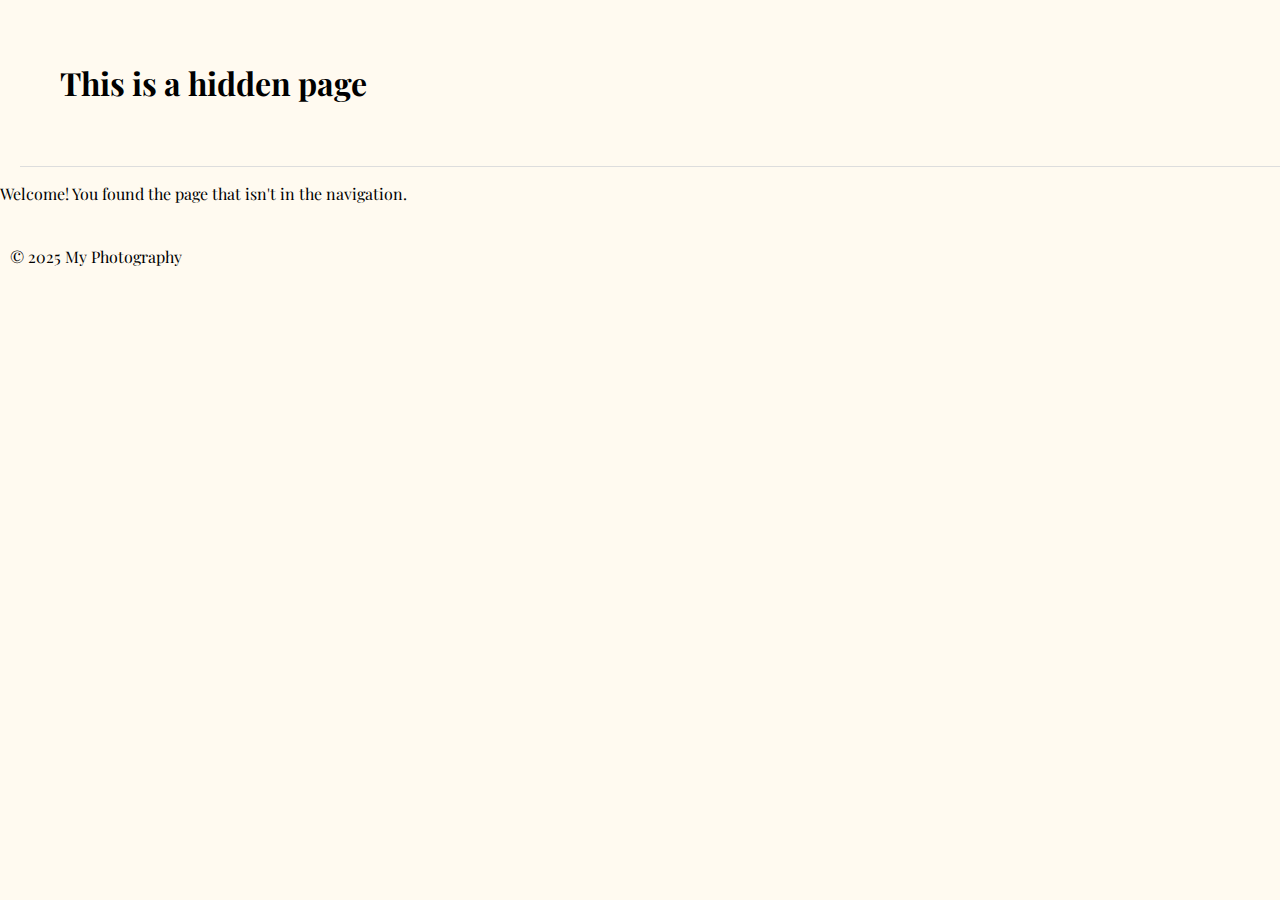
<file: photography-portfolio/extras.html>
<!DOCTYPE html>
<html lang="en">
<head>
     <link rel="preconnect" href="https://fonts.googleapis.com">
<link rel="preconnect" href="https://fonts.gstatic.com" crossorigin>
<link href="https://fonts.googleapis.com/css2?family=Montserrat:ital,wght@0,100..900;1,100..900&family=Playfair+Display:ital,wght@0,400..900;1,400..900&display=swap" rel="stylesheet">
    <meta charset="UTF-8">
    <meta name="viewport" content="width=device-width, initial-scale=1.0">
    <meta name="description" content="Photography Portfolio">
    <title>dj mcerlane</title>
    <link rel="stylesheet" href="style.css">
</head>
<body>
    <header>
        <h1>This is a hidden page</h1>
    </header>
        <p>Welcome! You found the page that isn't in the navigation.</p>
    </main>
    <footer>
        <p>© 2025 My Photography</p>
    </footer>
</body>
</html>
</file>
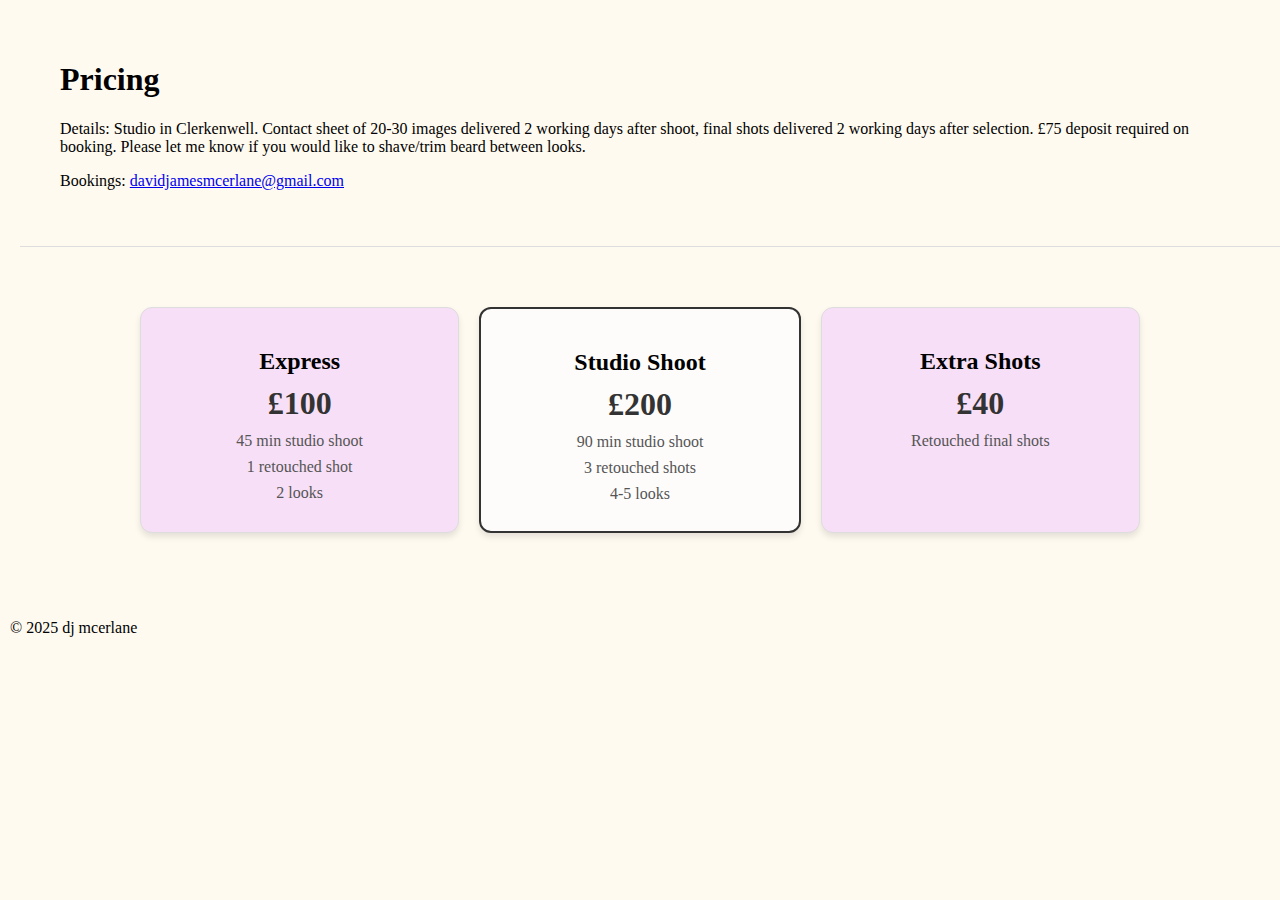
<file: photography-portfolio/pricing.html>
<!DOCTYPE html>
<html lang="en">
<head>
  <meta charset="UTF-8">
  <meta name="viewport" content="width=device-width, initial-scale=1.0">
  <title>Pricing</title>
  <link rel="stylesheet" href="style.css">
</head>
<body>
  <header>
    <h1>Pricing</h1>
    <p>
        <p>Details:
        
        Studio in Clerkenwell. Contact sheet of 20-30 images delivered 2 working days after shoot, final shots delivered 2 working days after selection. £75 deposit required on booking. 
            Please let me know if you would like to shave/trim beard between looks.</p>
        <p>Bookings: <a href= "mailto:davidjamesmcerlane@gmail.com">davidjamesmcerlane@gmail.com</a></p></p>
  </header>

  <main>
    <section class="pricing-container">
      <div class="pricing-card">
        <h2>Express</h2>
        <p class="price">£100</p>
        <ul>
          <li>45 min studio shoot</li>
          <li>1 retouched shot</li>
          <li>2 looks</li>
        </ul>
      </div>

      <div class="pricing-card featured">
        <h2>Studio Shoot</h2>
        <p class="price">£200</p>
        <ul>
           <li>90 min studio shoot</li>
          <li>3 retouched shots</li>
          <li>4-5 looks</li>
        </ul>
      </div>

      <div class="pricing-card">
        <h2>Extra Shots</h2>
        <p class="price">£40</p>
        <ul>
          <li>Retouched final shots</li>
        </ul>
      </div>
    </section>

      
  </main>

  <footer>
    <p>© 2025 dj mcerlane</p>
  </footer>
</body>
</html>
</file>
<file: photography-portfolio/style.css>
body {
    font-family: "Playfair Display", serif;
    margin: 0;
    background: #fffaf0;
    color: #000;
    text-align: left;
}

header {
    background: #fffaf0;
    color: #000;
    padding: 40px 40px;
    border-bottom: 1px solid #ddd;
    margin-left: 20px; /* pushes the whole header block right */
}

}

header h1 {
    margin: 0;
    font-size: 2em;
}

.gallery {
    display: grid;
    grid-template-columns: repeat(auto-fit, minmax(250px, 1fr));
    gap: 15px;
    padding: 20px;
}

.gallery img {
    width: 100%;
    height: auto;
    border-radius: 8px;
    transition: transform 0.3s ease;
}

.gallery img:hover {
    transform: scale(1.05);
}

footer {
    background: #fffaf0;
    color: #000;
    padding: 10px;
}

.pricing-container {
    display: flex;
    justify-content: center;
    gap: 20px;
    margin: 40px auto;
    max-width: 1000px;
    padding: 20px;
    flex-wrap: wrap; /* makes it responsive */
}

.pricing-card {
    background: #f7dff7;
    border: 1px solid #ddd;
    border-radius: 12px;
    padding: 20px;
    flex: 1;
    min-width: 250px;
    max-width: 300px;
    text-align: center;
    box-shadow: 0 4px 6px rgba(0,0,0,0.1);
    transition: transform 0.3s ease, box-shadow 0.3s ease;
}

.pricing-card:hover {
    transform: translateY(-5px);
    box-shadow: 0 6px 12px rgba(0,0,0,0.15);
}

.pricing-card h2 {
    margin-bottom: 10px;
    font-size: 1.5em;
}

.price {
    font-size: 2em;
    font-weight: bold;
    margin: 10px 0;
    color: #333;
}

.pricing-card ul {
    list-style: none;
    padding: 0;
    margin: 0;
}

.pricing-card ul li {
    margin: 8px 0;
    color: #555;
}

.featured {
    border: 2px solid #333;
    background: #fdfcfb;
}
</file>
